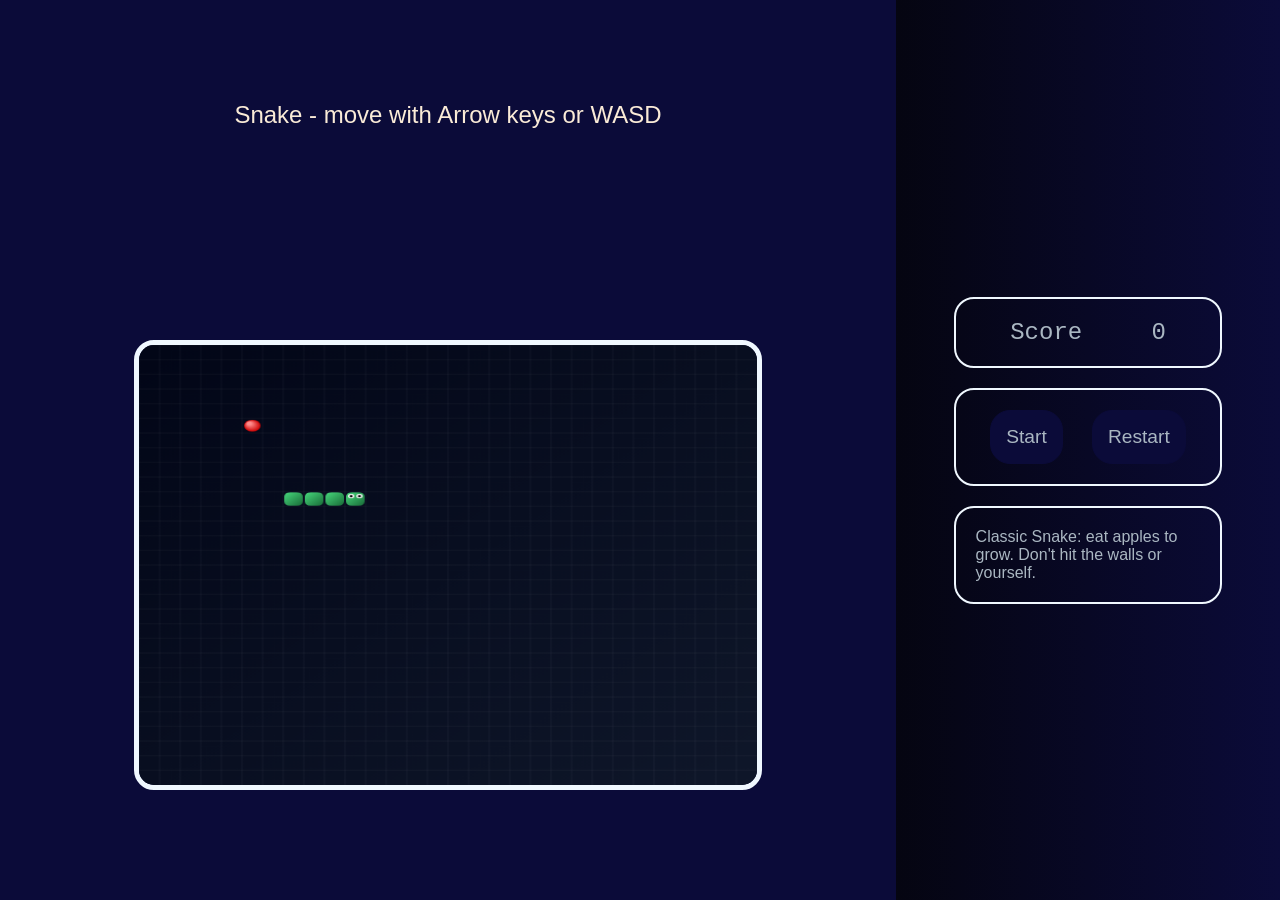
<file: index.html>
<!DOCTYPE html>
<html lang="en">

<head>
    <meta charset="UTF-8">
    <meta name="viewport" content="width=device-width, initial-scale=1.0">
    <title>Snake Game</title>
    <link rel="stylesheet" href="style.css">
</head>

<body>

<main>

<section id="game">
<div id="instruction">Snake - move with Arrow keys or WASD</div>
<canvas id="snake-apple-game" width="600" height="600"></canvas>
</section>

<aside>

<div id="score-bar">
<span>Score</span>
<div id="score">0</div>
</div>

<div id="controls">
<button id="pause">Start</button>
<button id="restart">Restart</button>
</div>

<div id="hint">
Classic Snake: eat apples to grow. Don't hit the walls or yourself.
</div>

</aside>

</main>

<script src="script.js"></script>

</body>
</html>
</file>
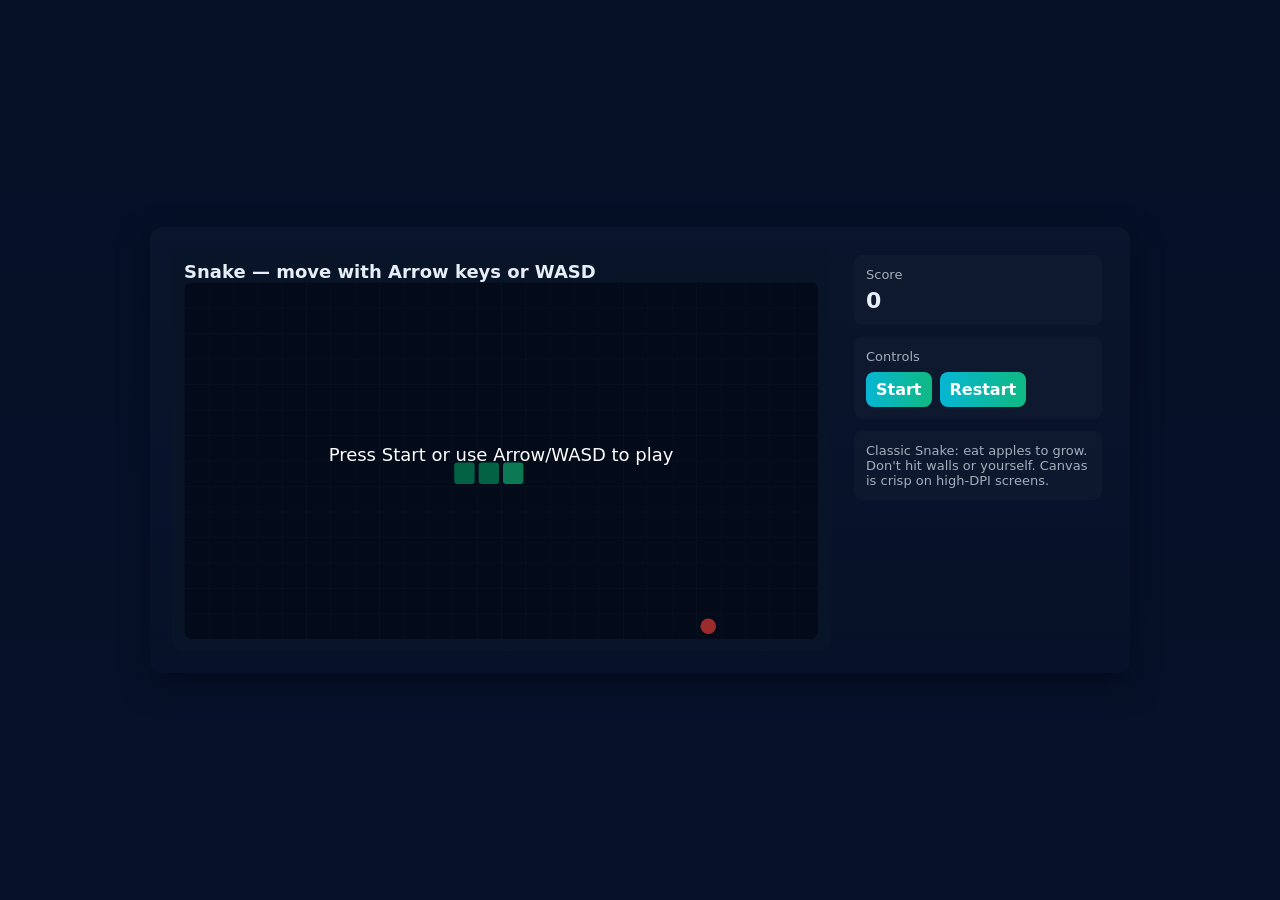
<file: code.html>
<!doctype html>
<html lang="en">

<head>
    <meta charset="utf-8">
    <meta name="viewport" content="width=device-width,initial-scale=1">
    <title>Snake — ma</title>
    <style>
        :root {
            --bg: #07122a;
            --panel: #081427;
            --accent: #10b981;
            --muted: rgba(230, 238, 248, 0.7)
        }

        * {
            box-sizing: border-box
        }

        html,
        body {
            height: 100%;
            margin: 0
        }

        body {
            display: flex;
            align-items: center;
            justify-content: center;
            background: linear-gradient(180deg, #041026, #07122a);
            font-family: system-ui, Segoe UI, Roboto, Arial;
            color: #e6eef8
        }

        .wrap {
            width: min(980px, 96%);
            display: grid;
            grid-template-columns: 1fr 260px;
            gap: 18px;
            padding: 22px;
            border-radius: 12px;
            background: linear-gradient(180deg, rgba(255, 255, 255, 0.02), transparent);
            box-shadow: 0 12px 30px rgba(2, 6, 23, 0.6)
        }

        h1 {
            margin: 0;
            font-size: 18px
        }

        .stage {
            padding: 12px;
            border-radius: 10px;
            background: var(--panel)
        }

        .canvas-wrap {
            width: 100%;
            aspect-ratio: 16/9;
            border-radius: 8px;
            overflow: hidden;
            display: flex;
            align-items: center;
            justify-content: center
        }

        canvas#ma {
            width: 100%;
            height: 100%;
            display: block;
            background: linear-gradient(180deg, rgba(255, 255, 255, 0.01), rgba(0, 0, 0, 0.03))
        }

        .sidebar {
            padding: 6px
        }

        .card {
            background: rgba(255, 255, 255, 0.02);
            padding: 12px;
            border-radius: 8px;
            margin-bottom: 12px
        }

        .muted {
            color: var(--muted);
            font-size: 13px
        }

        .controls {
            display: flex;
            gap: 8px
        }

        .btn {
            background: linear-gradient(90deg, #06b6d4, var(--accent));
            color: #fff;
            padding: 8px 10px;
            border-radius: 8px;
            text-decoration: none;
            font-weight: 600
        }

        @media (max-width:860px) {
            .wrap {
                grid-template-columns: 1fr;
            }
        }
    </style>
</head>

<body>
    <main class="wrap">
        <section class="stage">
            <h1>Snake — move with Arrow keys or WASD</h1>
            <div class="canvas-wrap" aria-hidden="false">
                <canvas id="ma" aria-label="snake game canvas"></canvas>
            </div>
        </section>

        <aside class="sidebar">
            <div class="card">
                <div class="muted">Score</div>
                <div id="score" style="font-size:22px;font-weight:700;margin-top:6px">0</div>
            </div>
            <div class="card">
                <div class="muted">Controls</div>
                <div style="margin-top:8px" class="controls">
                    <a class="btn" href="#" id="startBtn">Start</a>
                    <a class="btn" href="#" id="restartBtn">Restart</a>
                </div>
            </div>
            <div class="card muted">Classic Snake: eat apples to grow. Don't hit walls or yourself. Canvas is crisp on
                high‑DPI screens.</div>
        </aside>
    </main>

    <script>
        const canvas = document.getElementById('ma');
        const ctx = canvas.getContext('2d');
        const scoreEl = document.getElementById('score');
        const startBtn = document.getElementById('startBtn');
        const restartBtn = document.getElementById('restartBtn');

        // Game state
        let cols = 20, rows = 12; // will be recalculated
        let cell = 24; // desired CSS px cell size
        let snake, dir, apple, score, running, speed;

        function resetGame() {
            score = 0; scoreEl.textContent = score;
            // reset speed and snake
            speed = 8; // moves per second
            resetSnake();
            placeApple();
            running = false;
            draw();
        }

        function resetSnake() {
            const startX = Math.floor(cols / 2), startY = Math.floor(rows / 2);
            snake = [{ x: startX, y: startY }, { x: startX - 1, y: startY }, { x: startX - 2, y: startY }];
            dir = { x: 1, y: 0 };
        }

        function placeApple() {
            const occupied = new Set(snake.map(s => s.x + ',' + s.y));
            let ax, ay; do { ax = Math.floor(Math.random() * cols); ay = Math.floor(Math.random() * rows); } while (occupied.has(ax + ',' + ay));
            apple = { x: ax, y: ay };
        }

        function resizeCanvas() {
            const ratio = window.devicePixelRatio || 1;
            const rect = canvas.getBoundingClientRect();
            canvas.width = Math.round(rect.width * ratio);
            canvas.height = Math.round(rect.height * ratio);
            ctx.setTransform(ratio, 0, 0, ratio, 0, 0);
            // recompute grid to fit nicely
            cols = Math.max(8, Math.floor(rect.width / cell));
            rows = Math.max(6, Math.floor(rect.height / cell));
            resetGame();
        }

        function gameTick() {
            if (!running) return;
            // compute next head with wrap-around
            let nx = snake[0].x + dir.x;
            let ny = snake[0].y + dir.y;
            nx = (nx + cols) % cols;
            ny = (ny + rows) % rows;
            const head = { x: nx, y: ny };
            // self-collision only (walls wrap now)
            if (snake.some(s => s.x === head.x && s.y === head.y)) {
                running = false; // game over
                draw();
                // reset snake size/position shortly after death, keep score
                setTimeout(() => { resetSnake(); draw(); }, 700);
                return;
            }
            snake.unshift(head);
            if (head.x === apple.x && head.y === apple.y) { score++; scoreEl.textContent = score; placeApple(); if (score % 4 === 0) speed = Math.min(20, speed + 1); }
            else snake.pop();
        }

        let lastTime = 0, acc = 0;
        function loop(t) {
            const dt = (t - lastTime) / 1000; lastTime = t; acc += dt;
            const interval = 1 / speed;
            while (acc >= interval) { gameTick(); acc -= interval; }
            draw();
            requestAnimationFrame(loop);
        }

        function draw() {
            const w = canvas.clientWidth, h = canvas.clientHeight;
            ctx.clearRect(0, 0, w, h);
            // background
            ctx.fillStyle = '#041026'; ctx.fillRect(0, 0, w, h);
            // grid
            ctx.strokeStyle = 'rgba(255,255,255,0.03)'; ctx.lineWidth = 1;
            const cw = w / cols, ch = h / rows;
            for (let x = 0; x <= cols; x++) { ctx.beginPath(); ctx.moveTo(x * cw + 0.5, 0); ctx.lineTo(x * cw + 0.5, h); ctx.stroke(); }
            for (let y = 0; y <= rows; y++) { ctx.beginPath(); ctx.moveTo(0, y * ch + 0.5); ctx.lineTo(w, y * ch + 0.5); ctx.stroke(); }

            // apple
            ctx.fillStyle = '#ef4444';
            drawCircle((apple.x + 0.5) * cw, (apple.y + 0.5) * ch, Math.min(cw, ch) * 0.32);

            // snake
            for (let i = snake.length - 1; i >= 0; i--) {
                const s = snake[i];
                const x = s.x * cw, y = s.y * ch;
                ctx.fillStyle = i === 0 ? '#10b981' : '#059669';
                roundRect(ctx, x + 2, y + 2, cw - 4, ch - 4, Math.min(cw, ch) * 0.12);
            }

            // overlay when stopped
            if (!running) {
                ctx.fillStyle = 'rgba(0,0,0,0.35)'; ctx.fillRect(0, 0, w, h);
                ctx.fillStyle = '#fff'; ctx.font = '18px system-ui'; ctx.textAlign = 'center'; ctx.fillText('Press Start or use Arrow/WASD to play', w / 2, h / 2);
            }
        }

        function drawCircle(x, y, r) { ctx.beginPath(); ctx.arc(x, y, r, 0, Math.PI * 2); ctx.fill(); }
        function roundRect(ctx, x, y, w, h, r) { ctx.beginPath(); ctx.moveTo(x + r, y); ctx.arcTo(x + w, y, x + w, y + h, r); ctx.arcTo(x + w, y + h, x, y + h, r); ctx.arcTo(x, y + h, x, y, r); ctx.arcTo(x, y, x + w, y, r); ctx.fill(); }

        // controls
        window.addEventListener('keydown', e => {
            const k = e.key;
            const mapping = { ArrowUp: [0, -1], ArrowDown: [0, 1], ArrowLeft: [-1, 0], ArrowRight: [1, 0], w: [0, -1], s: [0, 1], a: [-1, 0], d: [1, 0] };
            const m = mapping[k] || mapping[k.toLowerCase()];
            if (m) {
                // prevent reverse
                if (snake.length > 1 && snake[0].x + m[0] === snake[1].x && snake[0].y + m[1] === snake[1].y) return;
                dir = { x: m[0], y: m[1] };
                running = true;
                e.preventDefault();
            }
            if (k === ' ') { // space to pause
                running = !running; e.preventDefault();
            }
        });

        startBtn.addEventListener('click', e => { e.preventDefault(); running = true; });
        restartBtn.addEventListener('click', e => { e.preventDefault(); resetGame(); running = true; });

        window.addEventListener('resize', () => { resizeCanvas(); });

        // init
        resizeCanvas(); lastTime = performance.now(); requestAnimationFrame(loop);

    </script>
</body>

</html>
</file>
<file: style.css>
*{
margin:0;
padding:0;
box-sizing:border-box;
}

body{
font-family:Arial, Helvetica, sans-serif;
background:#020617;
}

#instruction{
color:antiquewhite;
font-size:1.5rem;
padding:10px;
}

@media (orientation: landscape){

main{
display:grid;
grid-template-columns:2fr 1fr;
}

#game{
width:70vw;
height:100vh;
background:rgb(11,11,57);

display:flex;
flex-direction:column;
align-items:center;
justify-content:space-around;
}

canvas{
margin:20px;
width:70%;
height:min(70%,50vh);
border:5px solid aliceblue;
border-radius:20px;
}

aside{
background:linear-gradient(to left,rgb(11,11,57),rgb(5,5,17));

display:flex;
flex-direction:column;
align-items:center;
justify-content:center;

gap:20px;
}

#score-bar,
#controls,
#hint{

border:2px solid aliceblue;
border-radius:20px;

width:70%;
padding:20px;

color:rgb(170,183,194);

display:flex;
justify-content:space-around;
align-items:center;
}

#score-bar{
font-family:'Courier New', Courier, monospace;
font-size:1.5rem;
}

#controls button{

font-size:1.2rem;
padding:15px;

border-radius:20px;
border:1px solid rgb(11,11,57);

background-color:rgb(11,11,57);
color:rgb(170,183,194);

cursor:pointer;
}

}

@media (orientation: portrait){

#game{
width:100vw;
height:70vh;

background:rgb(11,11,57);

display:flex;
flex-direction:column;
align-items:center;
justify-content:space-around;
}

canvas{
margin:20px;
width:80%;
height:min(70%,50vh);

border:5px solid aliceblue;
border-radius:20px;
}

aside{

width:100vw;
height:30vh;

background:linear-gradient(rgb(5,5,17),rgb(11,11,57));

display:flex;
flex-direction:column;
align-items:center;
justify-content:center;

gap:10px;
}

#score-bar,
#controls,
#hint{

border:2px solid aliceblue;
border-radius:20px;

width:70%;
padding:10px;

color:rgb(170,183,194);

display:flex;
justify-content:space-around;
align-items:center;
}

#score-bar{
font-size:1.3rem;
}

#controls button{

font-size:1.1rem;
padding:12px;

border-radius:20px;
border:1px solid rgb(11,11,57);

background-color:rgb(11,11,57);
color:rgb(170,183,194);

cursor:pointer;
}

}
</file>
